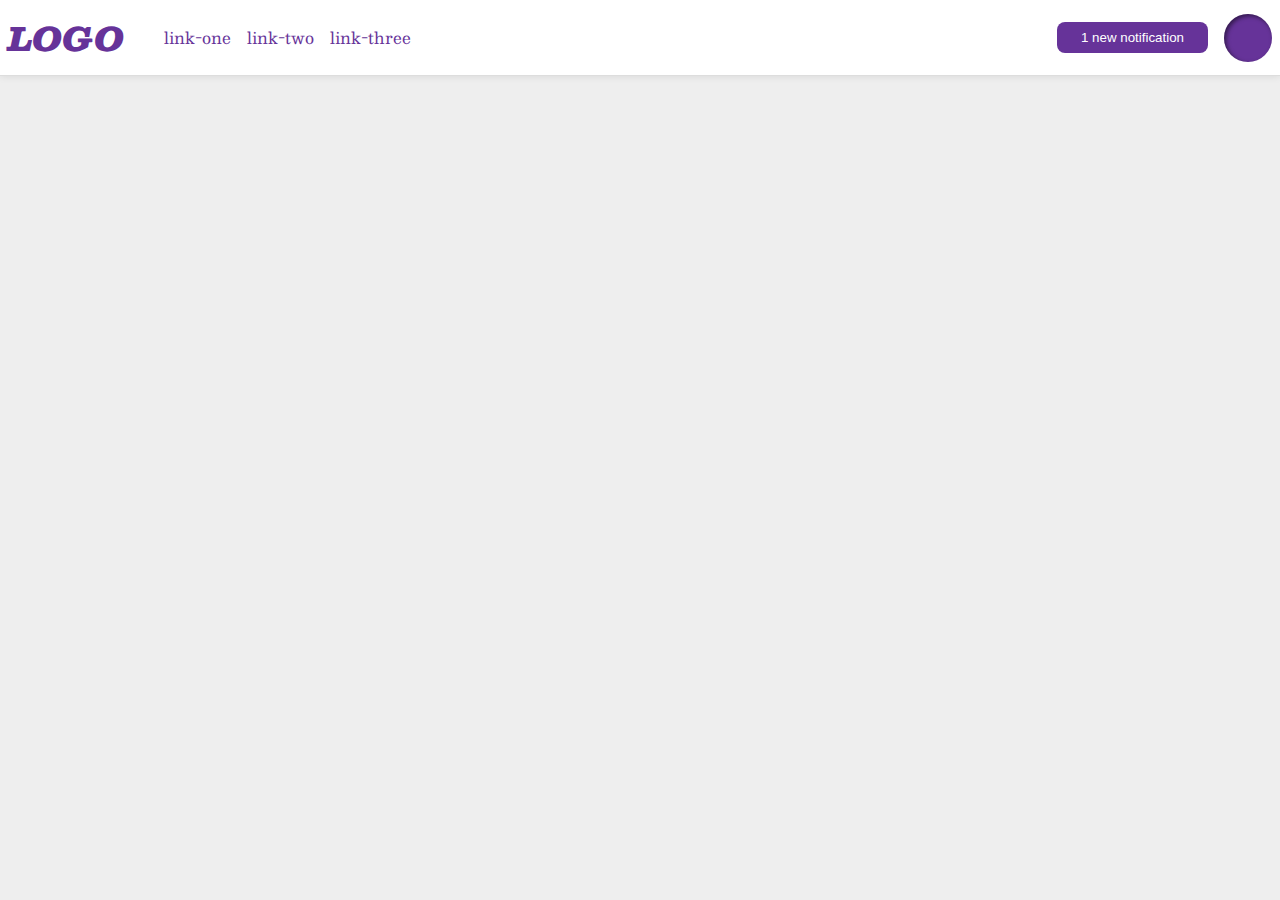
<file: foundations/flex/03-flex-header-2/index.html>
<!DOCTYPE html>
<html lang="en">
  <head>
    <meta charset="UTF-8">
    <meta http-equiv="X-UA-Compatible" content="IE=edge">
    <meta name="viewport" content="width=device-width, initial-scale=1.0">
    <title>Flex Header 2</title>
    <link rel="stylesheet" href="style.css">
  </head>
  <body>
    <div class="header">          
      <div class="left-container">
        <div class="logo">
          LOGO
        </div>
        <ul class="links">
          <li><a href="https://google.com">link-one</a></li>
          <li><a href="https://google.com">link-two</a></li>
          <li><a href="https://google.com">link-three</a></li>
        </ul>
      </div>
      <div class="right-container">
        <button class="notifications">
          1 new notification
        </button>
        <div class="profile-image"></div>
      </div>
    </div>
  </body>
</html>
</file>
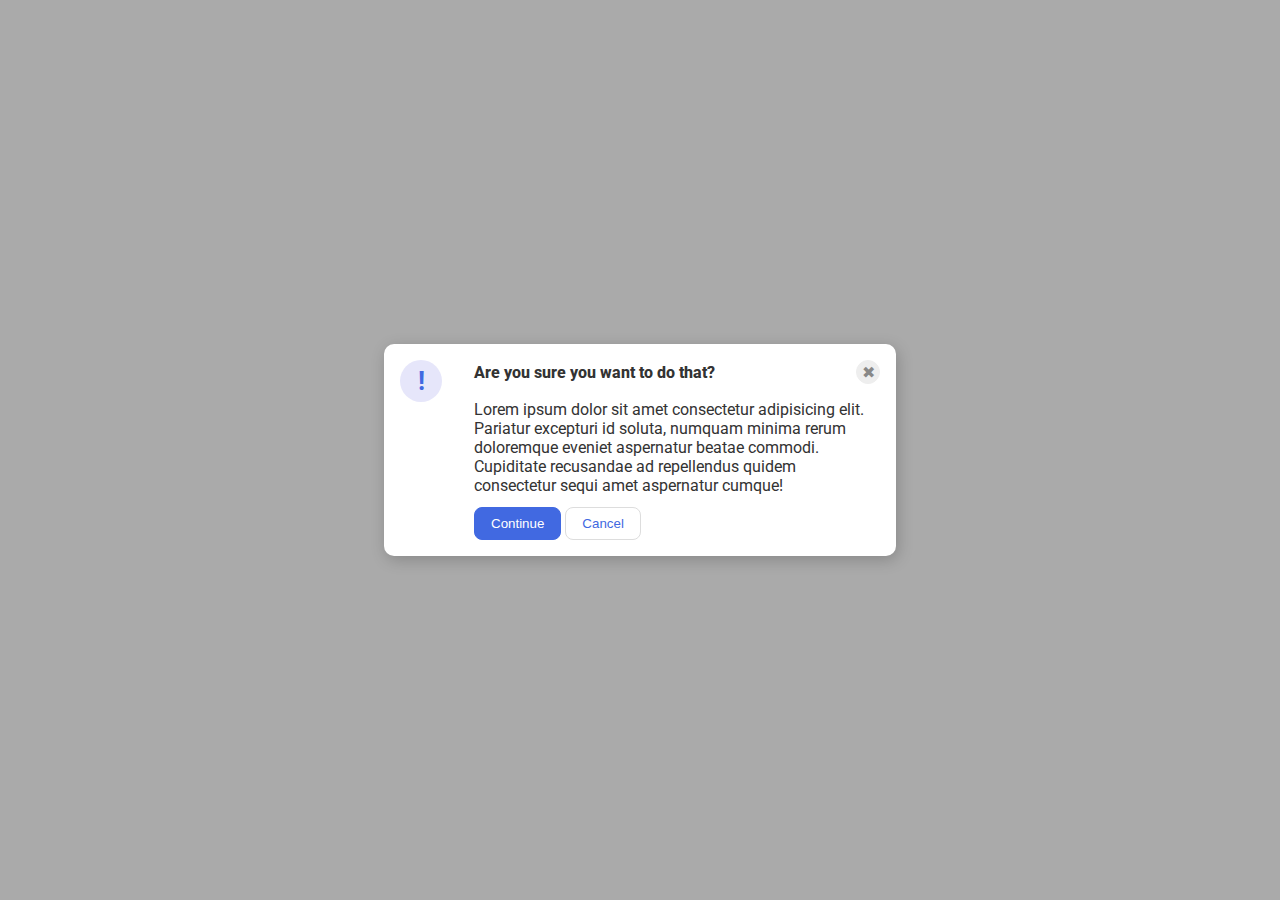
<file: foundations/flex/05-flex-modal/index.html>
<!DOCTYPE html>
<html lang="en">

<head>
  <meta charset="UTF-8">
  <meta http-equiv="X-UA-Compatible" content="IE=edge">
  <meta name="viewport" content="width=device-width, initial-scale=1.0">
  <link rel="stylesheet" href="style.css">
  <title>Modal</title>
</head>

<body>
  <div class="modal">
    <div class="icon">!</div>
    <div class="container">
      
      <div class="header">Are you sure you want to do that?
      <button class="close-button">✖</button>
      </div>
      <div class="text">Lorem ipsum dolor sit amet consectetur adipisicing elit. Pariatur excepturi id soluta, numquam
        minima rerum doloremque eveniet aspernatur beatae commodi. Cupiditate recusandae ad repellendus quidem consectetur
        sequi amet aspernatur cumque!</div>
      <button class="continue">Continue</button>
      <button class="cancel">Cancel</button>
    </div>
  </div>  
</body>

</html>
</file>
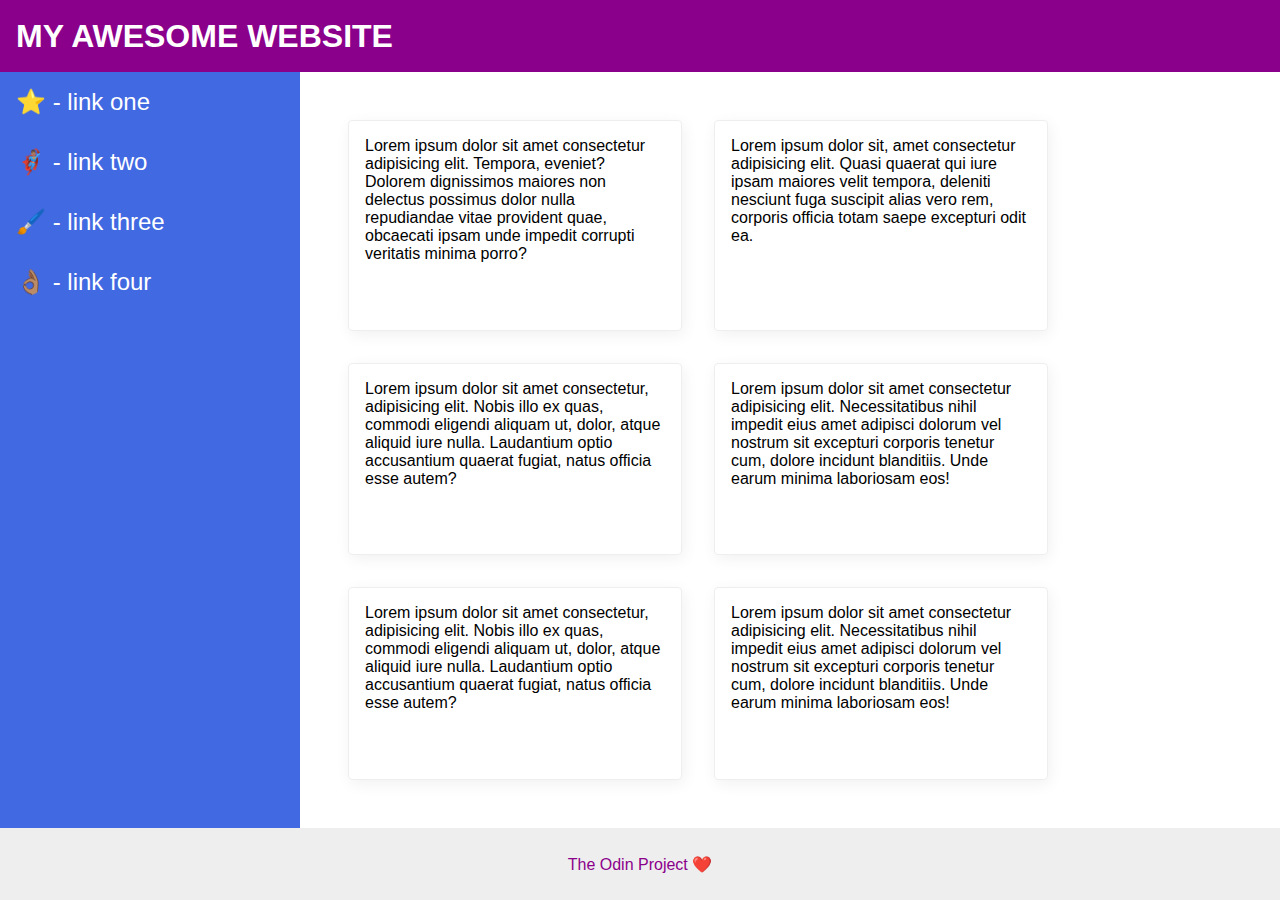
<file: foundations/flex/07-flex-layout-2/index.html>
<!DOCTYPE html>
<html lang="en">

<head>
  <meta charset="UTF-8">
  <meta http-equiv="X-UA-Compatible" content="IE=edge">
  <meta name="viewport" content="width=device-width, initial-scale=1.0">
  <title>The Holy Grail</title>
  <link rel="stylesheet" href="style.css">
</head>

<body>
    <div class="header">
      MY AWESOME WEBSITE
    </div>

    <div class="content">
      <div class="sidebar">
        <ul>
          <li><a href="#">⭐ - link one</a></li>
          <li><a href="#">🦸🏽‍♂️ - link two</a></li>
          <li><a href="#">🖌️ - link three</a></li>
          <li><a href="#">👌🏽 - link four</a></li>
        </ul>
      </div>
      <div class="cards">
        <div class="card">Lorem ipsum dolor sit amet consectetur adipisicing elit. Tempora, eveniet? Dolorem dignissimos
          maiores non delectus possimus dolor nulla repudiandae vitae provident quae, obcaecati ipsam unde impedit
          corrupti
          veritatis minima porro?</div>
        <div class="card">Lorem ipsum dolor sit, amet consectetur adipisicing elit. Quasi quaerat qui iure ipsam maiores
          velit tempora, deleniti nesciunt fuga suscipit alias vero rem, corporis officia totam saepe excepturi odit ea.
        </div>
        <div class="card">Lorem ipsum dolor sit amet consectetur, adipisicing elit. Nobis illo ex quas, commodi eligendi
          aliquam ut, dolor, atque aliquid iure nulla. Laudantium optio accusantium quaerat fugiat, natus officia esse
          autem?</div>
        <div class="card">Lorem ipsum dolor sit amet consectetur adipisicing elit. Necessitatibus nihil impedit eius
          amet
          adipisci dolorum vel nostrum sit excepturi corporis tenetur cum, dolore incidunt blanditiis. Unde earum minima
          laboriosam eos!</div>
        <div class="card">Lorem ipsum dolor sit amet consectetur, adipisicing elit. Nobis illo ex quas, commodi eligendi
          aliquam ut, dolor, atque aliquid iure nulla. Laudantium optio accusantium quaerat fugiat, natus officia esse
          autem?</div>
        <div class="card">Lorem ipsum dolor sit amet consectetur adipisicing elit. Necessitatibus nihil impedit eius
          amet
          adipisci dolorum vel nostrum sit excepturi corporis tenetur cum, dolore incidunt blanditiis. Unde earum minima
          laboriosam eos!</div>
      </div>
    </div>

    <div class="footer">
      The Odin Project ❤️
    </div>
  </div>
</body>

</html>
</file>
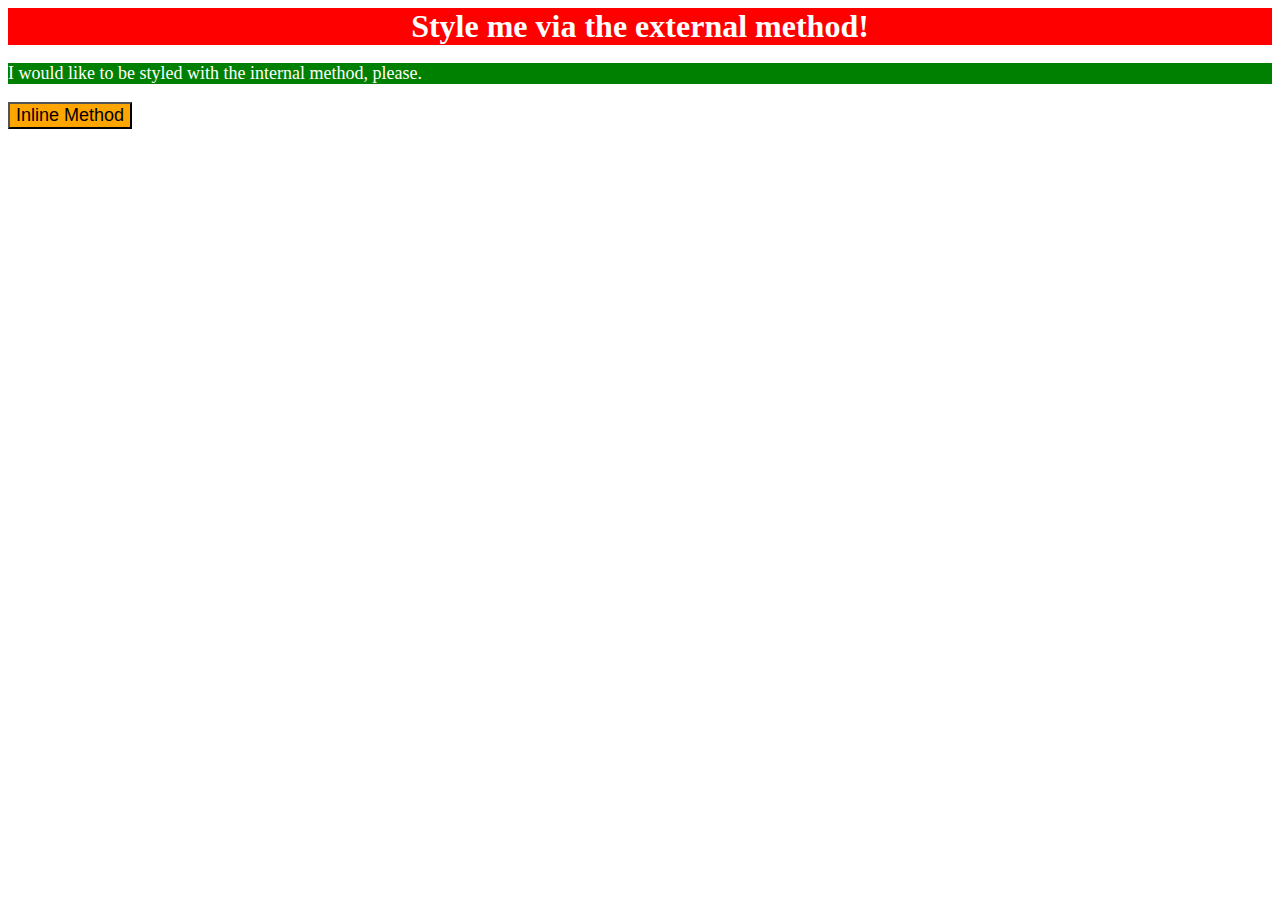
<file: foundations/intro-to-css/01-css-methods/index.html>
<!DOCTYPE html>
<html lang="en">
  <head>
    <meta charset="UTF-8">
    <meta http-equiv="X-UA-Compatible" content="IE=edge">
    <meta name="viewport" content="width=device-width, initial-scale=1.0">
    <title>Methods for Adding CSS</title>
    <link rel="stylesheet" href="styles.css">
  </head>
  <body>
    <div>Style me via the external method!</div>
    <p>I would like to be styled with the internal method, please.</p>
    <button style="background-color: orange; font-size: 18px;">Inline Method</button>
  </body>

  <style>
    p{
      background-color: green;
      color: white;
      font-size: 18px;
    }
  </style>
</html>
</file>
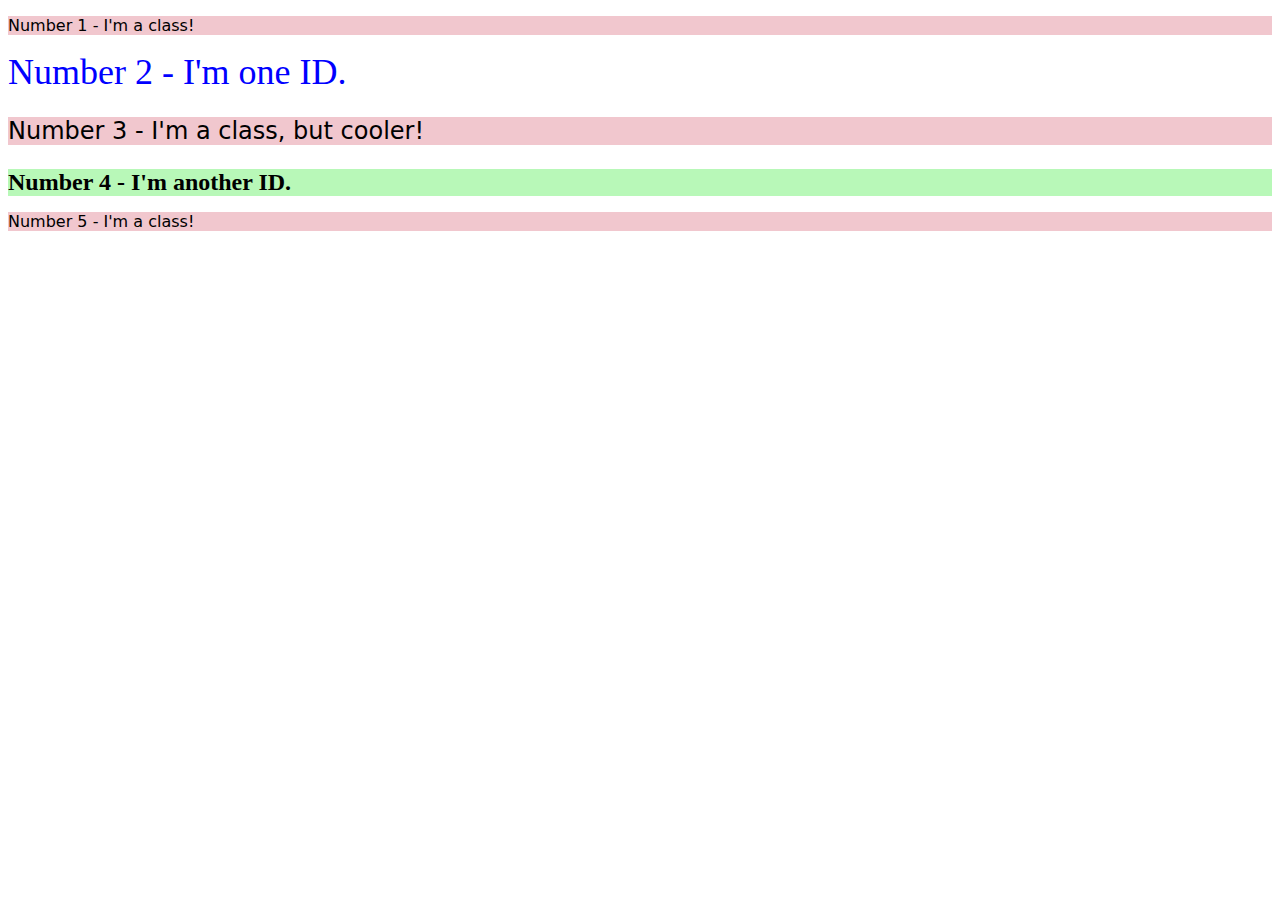
<file: foundations/intro-to-css/02-class-id-selectors/index.html>
<!DOCTYPE html>
<html lang="en">
  <head>
    <meta charset="UTF-8">
    <meta http-equiv="X-UA-Compatible" content="IE=edge">
    <meta name="viewport" content="width=device-width, initial-scale=1.0">
    <title>Class and ID Selectors</title>
    <link rel="stylesheet" href="style.css">
  </head>
  <body>
    <p class="odd_element">Number 1 - I'm a class!</p>
    <div id="two">Number 2 - I'm one ID.</div>
    <p class="odd_element font-size-adjust">Number 3 - I'm a class, but cooler!</p>
    <div id="four">Number 4 - I'm another ID.</div>
    <p class="odd_element"> Number 5 - I'm a class!</p>
  </body>
</html>
</file>
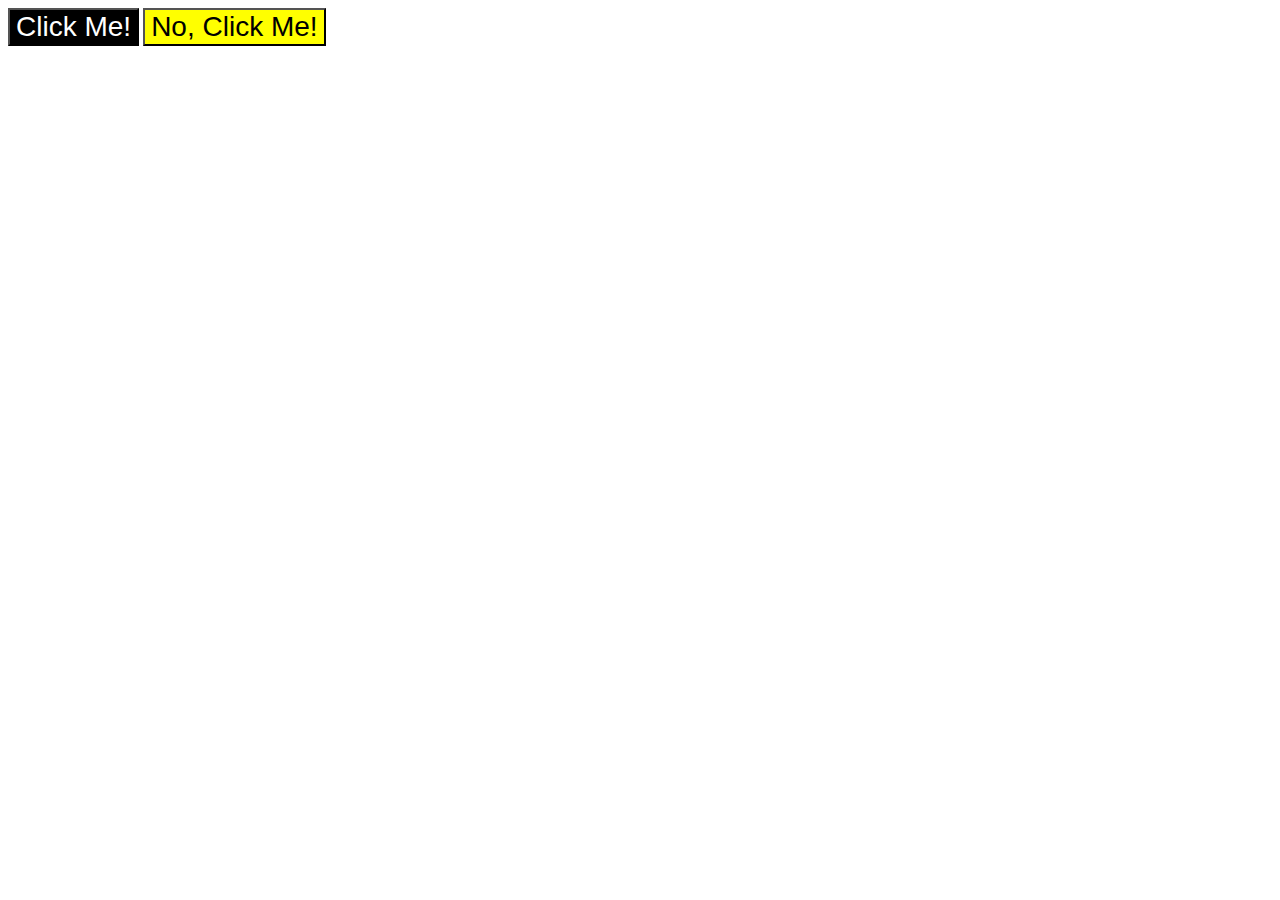
<file: foundations/intro-to-css/03-grouping-selectors/index.html>
<!DOCTYPE html>
<html lang="en">
  <head>
    <meta charset="UTF-8">
    <meta http-equiv="X-UA-Compatible" content="IE=edge">
    <meta name="viewport" content="width=device-width, initial-scale=1.0">
    <title>Grouping Selectors</title>
    <link rel="stylesheet" href="style.css">
  </head>
  <body>
    <button class="black-button">Click Me!</button>
    <button class="yellow-background">No, Click Me!</button>
  </body>
</html>
</file>
<file: foundations/flex/03-flex-header-2/style.css>
/* this is some magical font-importing.  
you'll learn about it later. */
@import url('https://fonts.googleapis.com/css2?family=Besley:ital,wght@0,400;1,900&display=swap');

body {
  margin: 0;
  background: #eee;
  font-family: Besley, serif;
}

.header {
  background: white;
  border-bottom: 1px solid #ddd;
  box-shadow: 0 0 8px rgba(0,0,0,.1);
}

.profile-image {
  background: rebeccapurple;
  box-shadow: inset 2px 2px 4px rgba(0,0,0,.5);
  border-radius: 50%;
  width: 48px;
  height: 48px;
}

.logo {
  color: rebeccapurple;
  font-size: 32px;
  font-weight: 900;
  font-style: italic;
}

button {
  border: none;
  border-radius: 8px;
  background: rebeccapurple;
  color: white;
  padding: 8px 24px;
  height: fit-content;
}

a {
  /* this removes the line under our links */
  text-decoration: none;
  color: rebeccapurple;
}

ul {
  list-style-type: none;
}

.header{
  display: flex;
  justify-content: space-between;
  align-items: center;
  padding: 8px;
}

.left-container{
  align-items: center;
  display: flex;
  margin-right: auto;
}

.right-container{
  display: flex;
  gap: 16px;
  margin-left: auto;
  align-items: center;
}

.links{
  display: flex;
  justify-content: space-between;
  gap: 16px;
}
</file>
<file: foundations/flex/05-flex-modal/style.css>
@import url('https://fonts.googleapis.com/css2?family=Roboto:wght@400;700&display=swap');

html, body {
  height: 100%;
}

body {
  font-family: Roboto, sans-serif;
  margin: 0;
  background: #aaa;
  color: #333;  
  /* I'll give you this one for free lol */
  display: flex;
  align-items: center;
  justify-content: center;
}

.modal {
  background: white;
  width: 480px;
  border-radius: 10px;
  box-shadow: 2px 4px 16px rgba(0,0,0,.2);
  display: flex;
  gap: 16px;
  padding: 16px;
}

.icon {
  color: royalblue;
  font-size: 26px;
  font-weight: 700;
  background: lavender;
  width: 42px;
  height: 42px;
  border-radius: 50%;
  display: flex;
  align-items: center;
  justify-content: center;
  margin-right: 16px;
  flex-shrink: 0;
}

.close-button {
  background: #eee;
  border-radius: 50%;
  color: #888;
  font-weight: 400;
  font-size: 16px;
  height: 24px;
  width: 24px;
  display: flex;
  align-items: center;
  justify-content: center;
  border: 1px solid #eee;
  padding: 0;
}

button {
  cursor: pointer;
  padding: 8px 16px;
  border-radius: 8px;
}

button.continue {
  background: royalblue;
  border: 1px solid royalblue;
  color: white;
}

button.cancel {
  background: white;
  border: 1px solid #ddd;
  color: royalblue;
}

.header{
  display: flex;
  font-size: 18;
  font-weight: 800;
  justify-content: space-between;
  align-items: center;
  margin-bottom: 1em;
}
.text{
  margin-bottom: 0.75em;
}
</file>
<file: foundations/flex/07-flex-layout-2/style.css>
body {
  font-family: -apple-system, BlinkMacSystemFont, 'Segoe UI', Roboto, Oxygen, Ubuntu, Cantarell, 'Open Sans', 'Helvetica Neue', sans-serif;
  margin: 0;
  min-height: 100vh;
  display: flex;
  flex-direction: column;
  justify-content: space-between;  
}

ul{
  list-style: none;
  margin: 0;
  padding: 0;
}

li{
  padding: 1rem;
}

a{
  text-decoration: none;
  color: white;  
}

.header {
  height: 72px;
  font-size: 2rem;
  font-weight: 900;
  background: darkmagenta;
  color: white;
  display: flex;
  align-items: center;
  padding: 0 1rem;
}

.footer {
  height: 72px;
  background: #eee;
  color: darkmagenta;
  display: flex;
  justify-content: center;
  align-items: center;
}

.sidebar {
  width: 300px;  
  background: royalblue;
  box-sizing: border-box;
  flex-shrink: 0; 
  font-size: 1.5rem;
  color: white;
}
.content{
  height: 100%;
  display: flex;
  flex: 1;
}
.card {
  border: 1px solid #eee;
  padding: 1em;
  box-shadow: 2px 4px 16px rgba(0,0,0,.06);
  border-radius: 4px;
  width: 300px;
}
.cards{
  padding: 48px;
  display: flex;
  flex-wrap: wrap;
  gap: 32px;
}
</file>
<file: foundations/intro-to-css/01-css-methods/styles.css>
/*`div`: a red background, white text, a font size of 32px, center aligned, and bold*/

div{
    background-color: red;
    color: white;
    font-size: 32px;
    text-align: center;
    font-weight: bold;
}
</file>
<file: foundations/intro-to-css/02-class-id-selectors/style.css>
.odd_element{
    background-color: #f1c7ce;
    font-family: Verdana, "DejaVu Sans", sans-serif;
}
.font-size-adjust{
    font-size: 24px;
}

#two{
    color: blue;
    font-size: 36px;    
}
#four{
    background-color: #b8f8b8;
    font-size: 24px;
    font-weight: bold;
}
</file>
<file: foundations/intro-to-css/03-grouping-selectors/style.css>
.yellow-background{
    background-color: yellow;
}
.black-button{
    background-color: black;
    color: white;
}
.black-button,
.yellow-background{
    font-family: Helvetica, "Times New Roman", sans-serif;
    font-size: 28px;;
}
</file>
